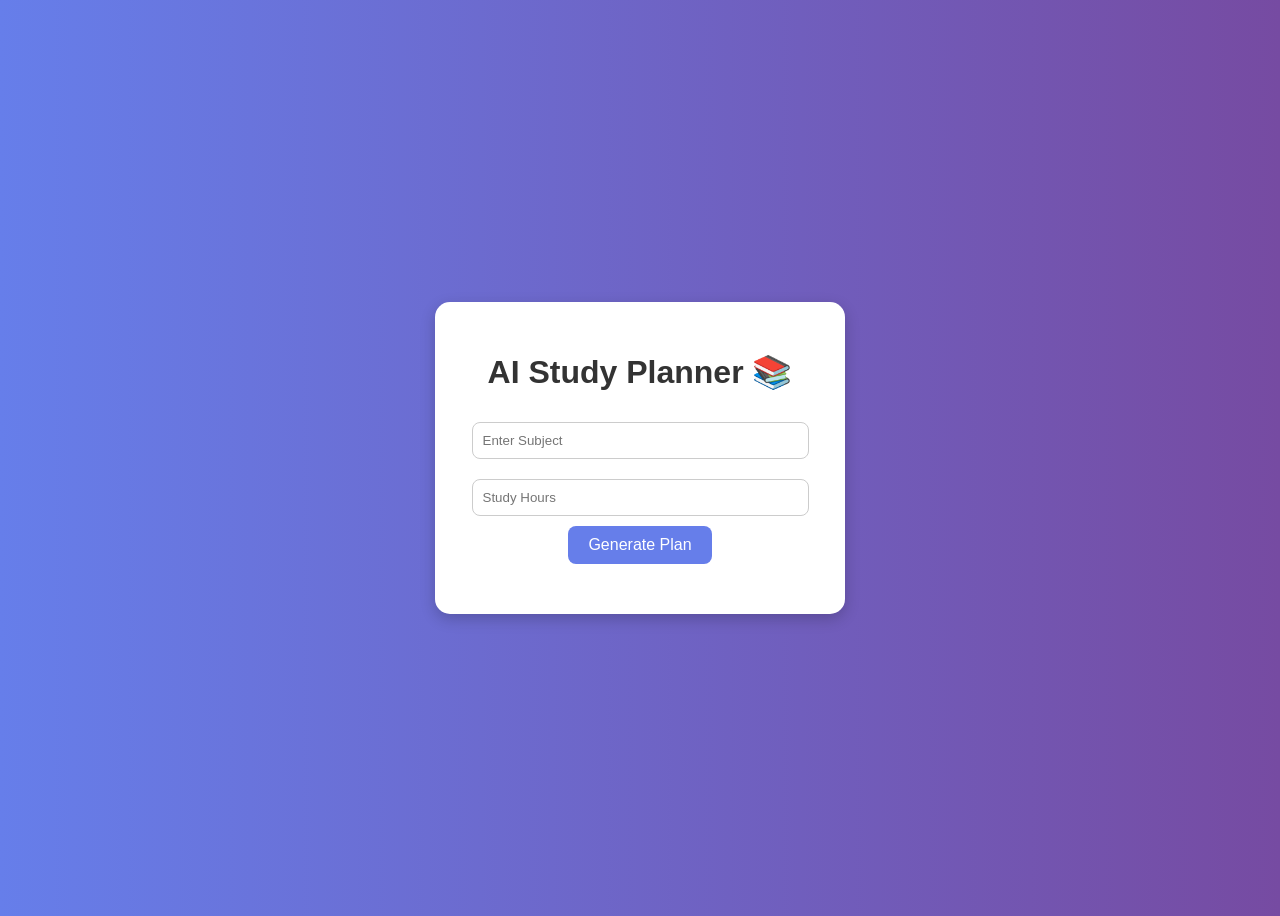
<file: AI study planner/index.html>
<!DOCTYPE html>
<html lang="en">
<head>
  <meta charset="UTF-8" />
  <meta name="viewport" content="width=device-width, initial-scale=1.0"/>
  <title>AI Study Planner</title>
  <link rel="stylesheet" href="style.css">
</head>
<body>

  <div class="container">
    <h1>AI Study Planner 📚</h1>

    <input type="text" id="subject" placeholder="Enter Subject">
    
    <input type="number" id="hours" placeholder="Study Hours">

    <button onclick="addPlan()">Generate Plan</button>

    <div id="output"></div>
  </div>

  <script src="script.js"></script>
</body>
</html>
</file>
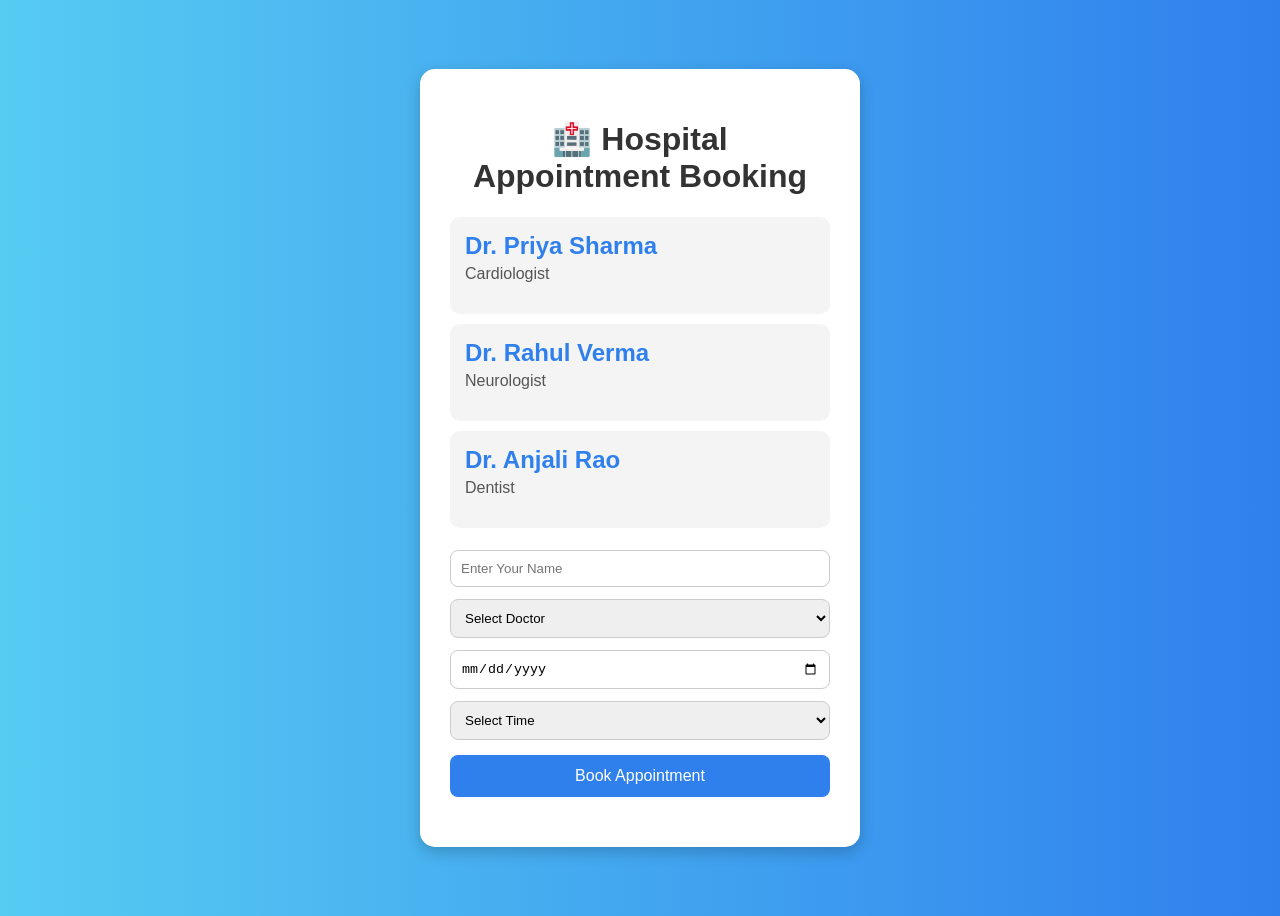
<file: Hospital Appointment Booking System/index.html>
<!DOCTYPE html>
<html lang="en">
<head>
  <meta charset="UTF-8">
  <meta name="viewport"
        content="width=device-width, initial-scale=1.0">

  <title>Hospital Appointment Booking</title>

  <link rel="stylesheet" href="style.css">
</head>

<body>

  <div class="container">

    <h1>🏥 Hospital Appointment Booking</h1>

    <!-- Doctor Cards -->

    <div class="doctor-card">
      <h2>Dr. Priya Sharma</h2>
      <p>Cardiologist</p>
    </div>

    <div class="doctor-card">
      <h2>Dr. Rahul Verma</h2>
      <p>Neurologist</p>
    </div>

    <div class="doctor-card">
      <h2>Dr. Anjali Rao</h2>
      <p>Dentist</p>
    </div>


    <!-- Appointment Form -->

    <form id="appointmentForm">

      <input type="text"
             id="name"
             placeholder="Enter Your Name">


      <!-- Doctor Selection -->

      <select id="doctor">

        <option value="">
          Select Doctor
        </option>

        <option>
          Dr. Priya Sharma - Cardiologist
        </option>

        <option>
          Dr. Rahul Verma - Neurologist
        </option>

        <option>
          Dr. Anjali Rao - Dentist
        </option>

      </select>


      <!-- Date -->

      <input type="date"
             id="date">


      <!-- Time Selection -->

      <select id="time">

        <option value="">
          Select Time
        </option>

        <option>10:00 AM</option>
        <option>11:00 AM</option>
        <option>1:00 PM</option>
        <option>3:00 PM</option>

      </select>


      <button type="submit">
        Book Appointment
      </button>

    </form>


    <!-- Output Message -->

    <p id="message"></p>

  </div>

  <script src="script.js"></script>

</body>
</html>
</file>
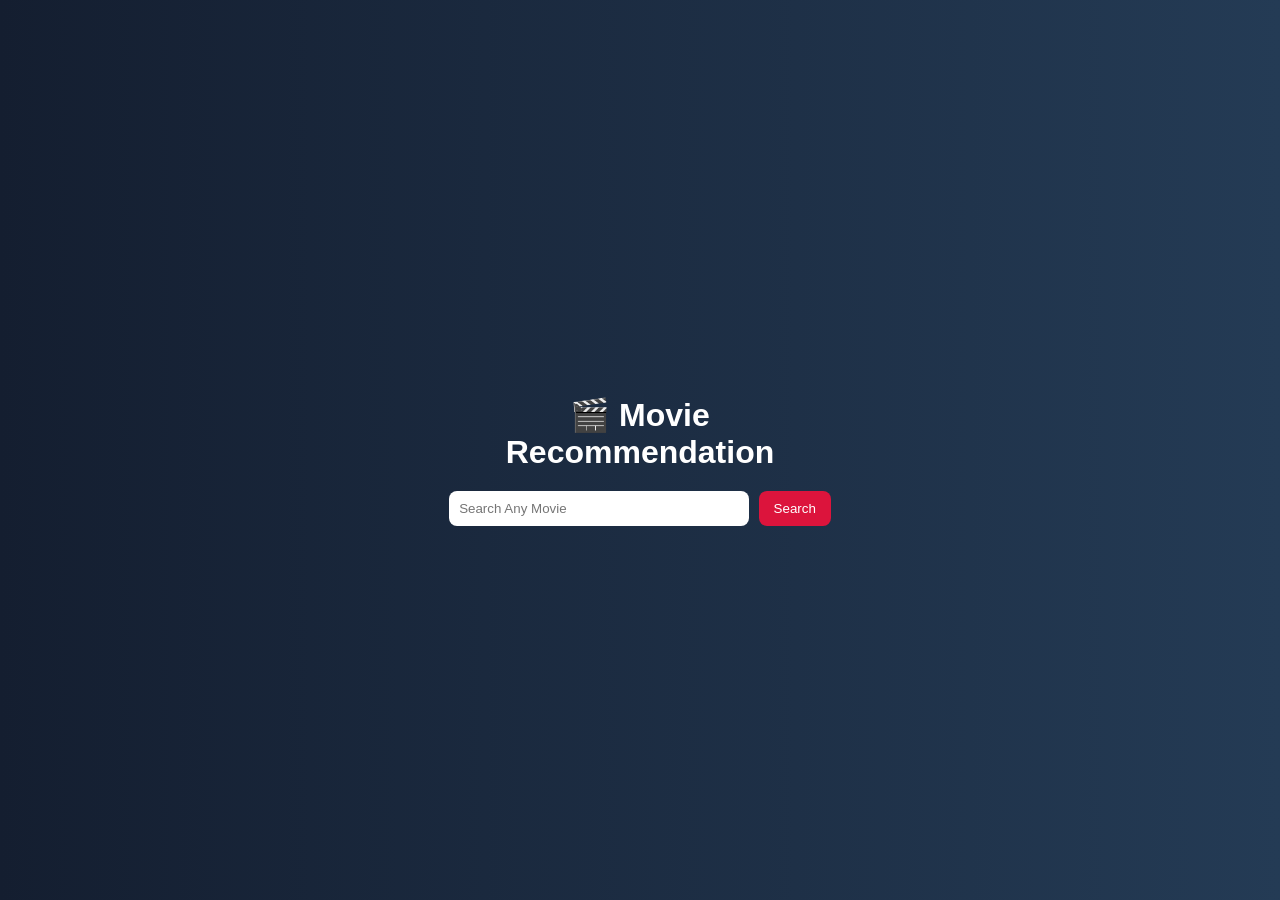
<file: movie recommendation/index.html>
<!DOCTYPE html>
<html lang="en">

<head>

  <meta charset="UTF-8">

  <meta name="viewport"
        content="width=device-width, initial-scale=1.0">

  <title>Movie Recommendation Website</title>

  <link rel="stylesheet" href="style.css">

</head>

<body>

  <div class="container">

    <h1>🎬 Movie Recommendation</h1>

    <input type="text"
           id="search"
           placeholder="Search Any Movie">

    <button onclick="searchMovie()">
      Search
    </button>

    <div id="movies"></div>

  </div>

  <script src="script.js"></script>

</body>
</html>
</file>
<file: AI study planner/style.css>
body {
  font-family: Arial, sans-serif;
  background: linear-gradient(to right, #667eea, #764ba2);
  display: flex;
  justify-content: center;
  align-items: center;
  height: 100vh;
}

.container {
  background: white;
  padding: 30px;
  border-radius: 15px;
  width: 350px;
  text-align: center;
  box-shadow: 0px 5px 15px rgba(0,0,0,0.2);
}

h1 {
  color: #333;
}

input {
  width: 90%;
  padding: 10px;
  margin: 10px 0;
  border-radius: 8px;
  border: 1px solid #ccc;
}

button {
  padding: 10px 20px;
  border: none;
  background: #667eea;
  color: white;
  border-radius: 8px;
  cursor: pointer;
  font-size: 16px;
}

button:hover {
  background: #5a67d8;
}

#output {
  margin-top: 20px;
  font-size: 18px;
  color: #444;
}
</file>
<file: Hospital Appointment Booking System/style.css>
body {

  font-family: Arial, sans-serif;

  background: linear-gradient(to right,
              #56ccf2,
              #2f80ed);

  display: flex;

  justify-content: center;

  align-items: center;

  min-height: 100vh;
}


.container {

  background: white;

  padding: 30px;

  width: 380px;

  border-radius: 15px;

  box-shadow: 0px 5px 15px
              rgba(0,0,0,0.2);
}


h1 {

  text-align: center;

  color: #333;
}


.doctor-card {

  background: #f4f4f4;

  padding: 15px;

  margin: 10px 0;

  border-radius: 10px;
}


.doctor-card h2 {

  margin: 0;

  color: #2f80ed;
}


.doctor-card p {

  margin-top: 5px;

  color: #555;
}


input,
select {

  width: 100%;

  padding: 10px;

  margin-top: 12px;

  border-radius: 8px;

  border: 1px solid #ccc;

  box-sizing: border-box;
}


button {

  width: 100%;

  padding: 12px;

  margin-top: 15px;

  border: none;

  background: #2f80ed;

  color: white;

  border-radius: 8px;

  cursor: pointer;

  font-size: 16px;
}


button:hover {

  background: #1366d6;
}


#message {

  margin-top: 20px;

  text-align: center;

  font-size: 18px;

  font-weight: bold;
}
</file>
<file: movie recommendation/style.css>
body {

  font-family: Arial, sans-serif;

  background: linear-gradient(to right,
              #141e30,
              #243b55);

  color: white;

  display: flex;

  justify-content: center;

  align-items: center;

  min-height: 100vh;

  margin: 0;
}


.container {

  width: 400px;

  text-align: center;
}


h1 {

  margin-bottom: 20px;
}


input {

  width: 70%;

  padding: 10px;

  border-radius: 8px;

  border: none;

  outline: none;
}


button {

  padding: 10px 15px;

  border: none;

  border-radius: 8px;

  background: crimson;

  color: white;

  cursor: pointer;

  margin-left: 5px;
}


button:hover {

  background: darkred;
}


.movie-card {

  background: rgba(255,255,255,0.1);

  margin-top: 20px;

  padding: 15px;

  border-radius: 12px;

  backdrop-filter: blur(10px);
}


.movie-card img {

  width: 100%;

  border-radius: 10px;
}


.movie-card p {

  text-align: left;

  margin-top: 10px;
}
</file>
